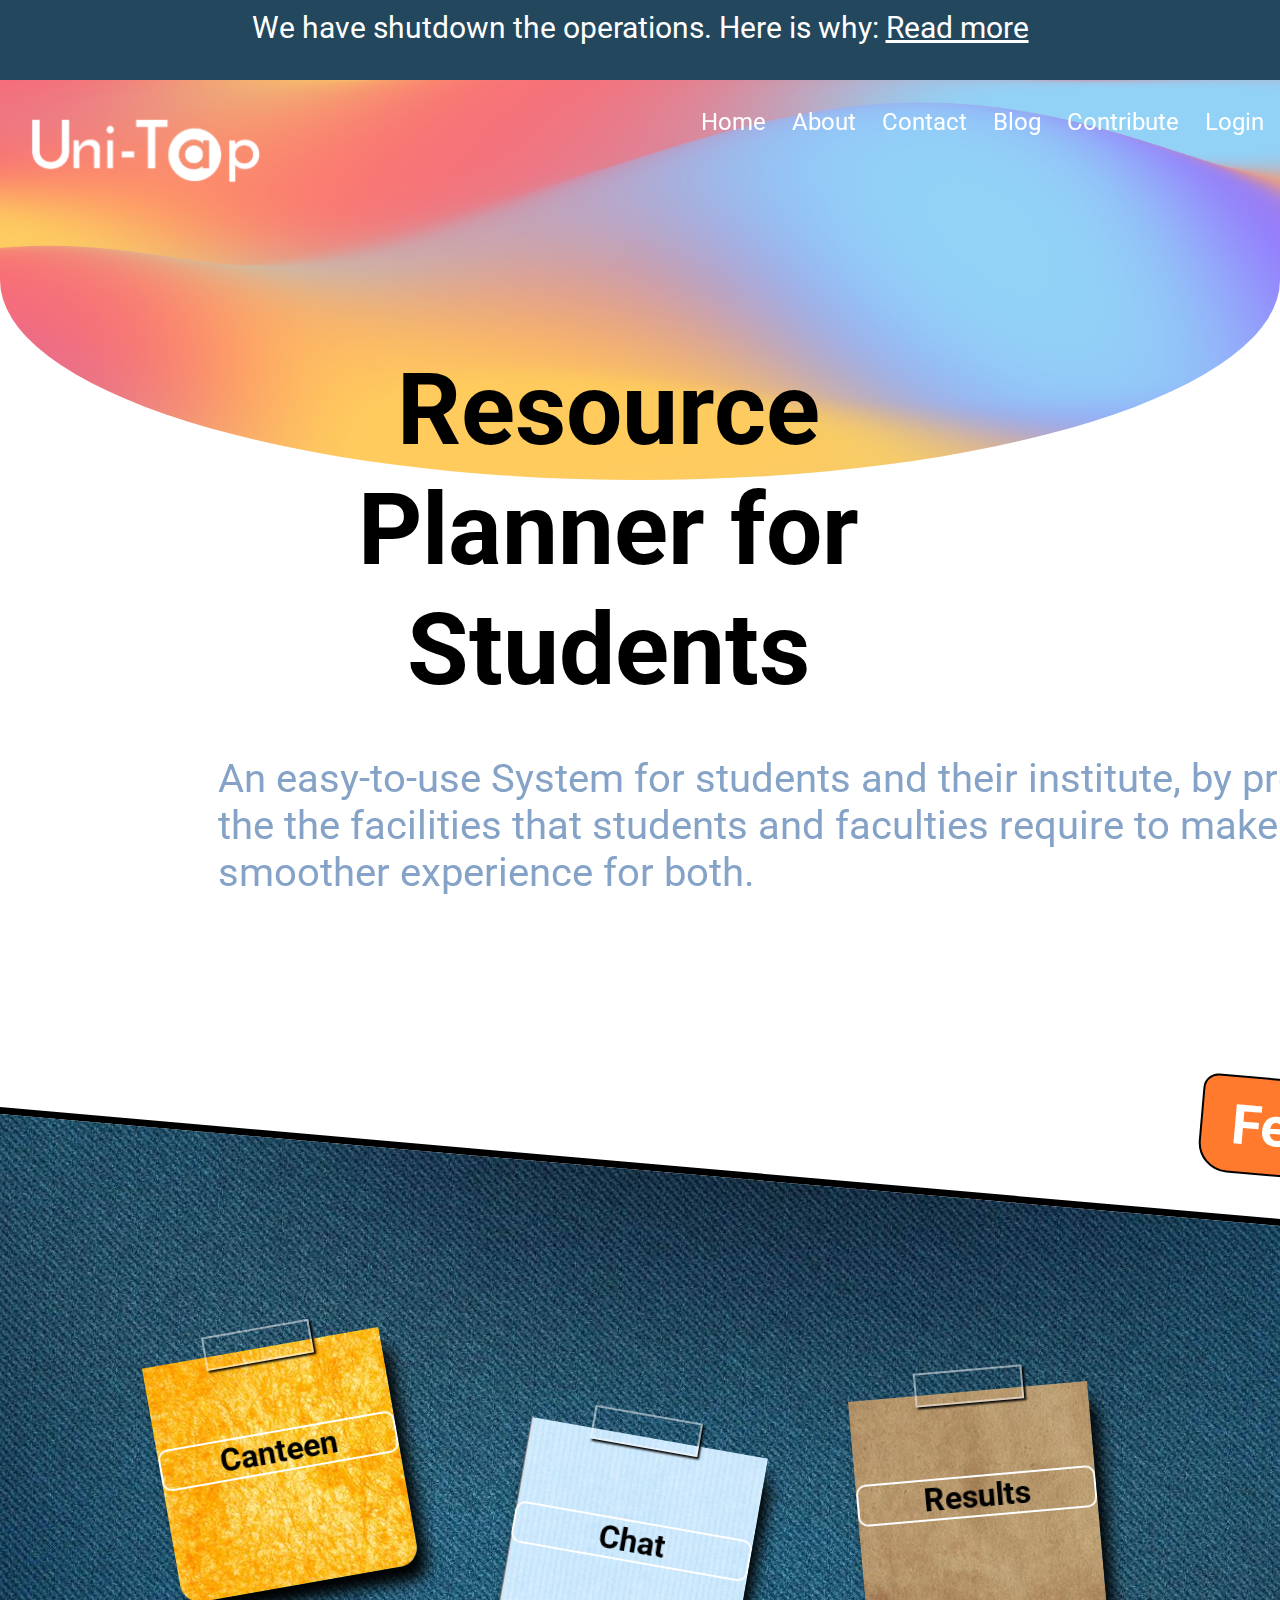
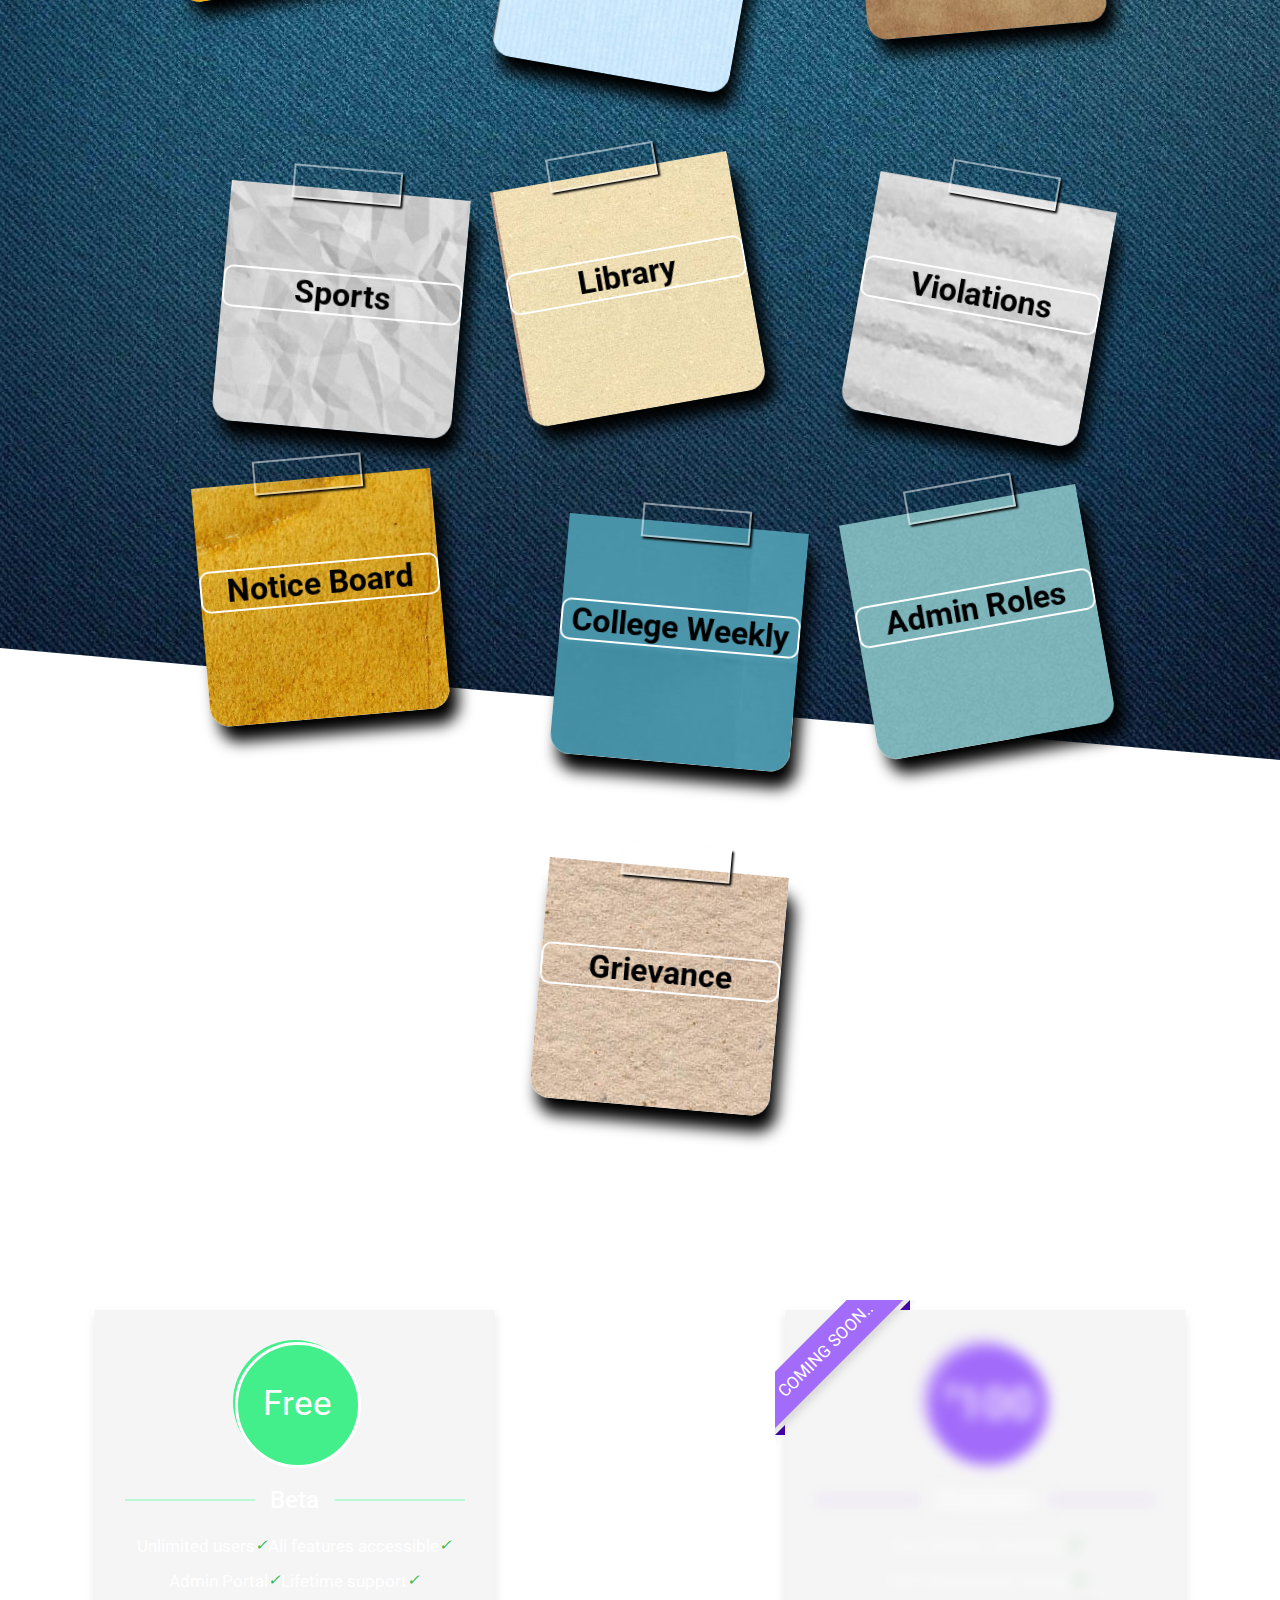
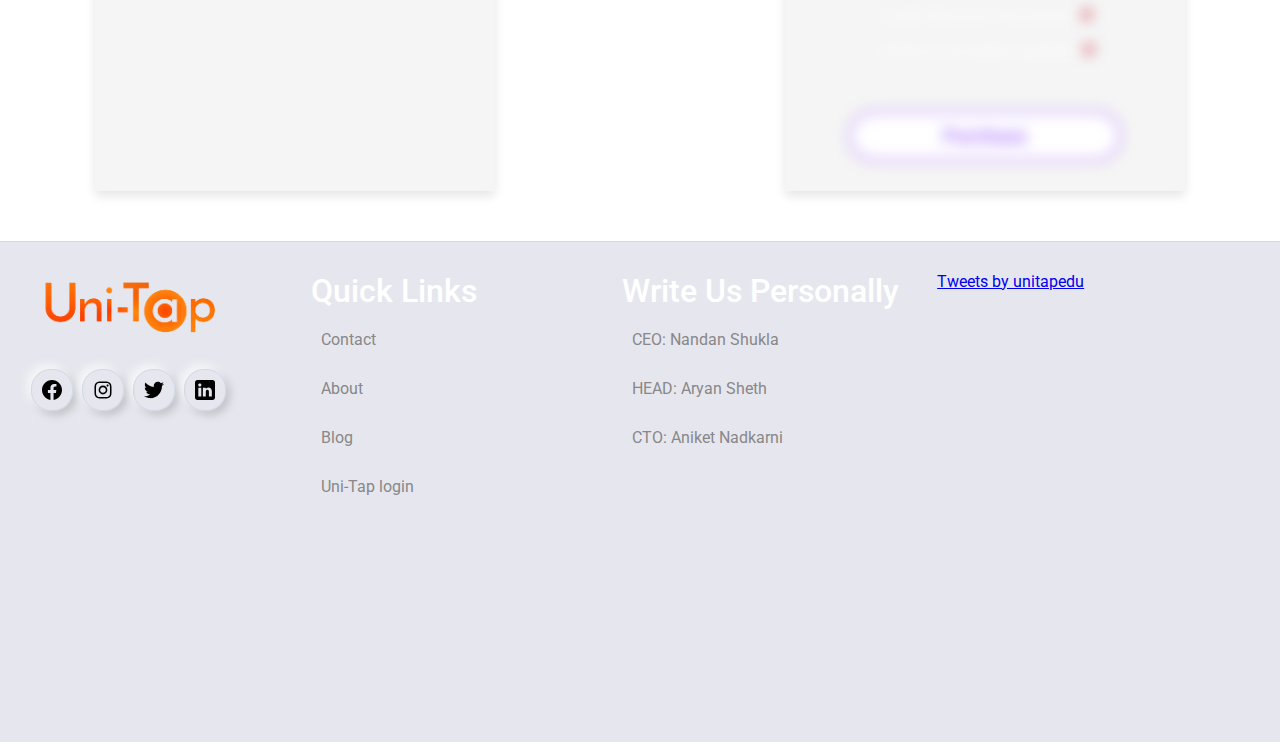
<file: index.html>
<!DOCTYPE html>
<html lang="en">

<head>
    <meta charset="UTF-8">
    <meta http-equiv="X-UA-Compatible" content="IE=edge">
    <meta name="viewport" content="width=device-width, initial-scale=1.0">
    <link rel="stylesheet" href="./stylesheet/home_page.css">
    <link rel="icon" type="image/png" href="./images/app.png"/>
    <title>Uni-Tap | Worlds only SRP</title>
    <link href="https://cdn.jsdelivr.net/npm/bootstrap@5.0.2/dist/css/bootstrap.min.css" rel="stylesheet" integrity="sha384-EVSTQN3/azprG1Anm3QDgpJLIm9Nao0Yz1ztcQTwFspd3yD65VohhpuuCOmLASjC" crossorigin="anonymous">
    <script src="https://cdn.jsdelivr.net/npm/bootstrap@5.0.2/dist/js/bootstrap.bundle.min.js" integrity="sha384-MrcW6ZMFYlzcLA8Nl+NtUVF0sA7MsXsP1UyJoMp4YLEuNSfAP+JcXn/tWtIaxVXM" crossorigin="anonymous"></script>
    <script src="https://cdn.jsdelivr.net/npm/@popperjs/core@2.9.2/dist/umd/popper.min.js" integrity="sha384-IQsoLXl5PILFhosVNubq5LC7Qb9DXgDA9i+tQ8Zj3iwWAwPtgFTxbJ8NT4GN1R8p" crossorigin="anonymous"></script>
    <script src="https://cdn.jsdelivr.net/npm/bootstrap@5.0.2/dist/js/bootstrap.min.js" integrity="sha384-cVKIPhGWiC2Al4u+LWgxfKTRIcfu0JTxR+EQDz/bgldoEyl4H0zUF0QKbrJ0EcQF" crossorigin="anonymous"></script>
    <script defer src="Js/home_page.js"></script>
    <script src="https://code.jquery.com/jquery-3.3.1.js"></script>
    <script defer src="Js/header.js"></script>
    <meta name="description" content="Resource Planner for Students | An easy-to-use System for students and their institute, by providing all the the facilities that students and faculties require to make it a smoother experience for both.">
    <meta property="og:title" content="Uni-Tap | First SRP">
    <meta property="og:description" content="An easy-to-use System for students and their institute, by providing all the the facilities that students and faculties require to make it a smoother experience for both.">
    <meta property="og:img" content="./Uni-Tap_light.svg">
    <meta name="keywords" content="SRP, Student Resource Planner, Uni-Tap, UniTap, Student Portal, College, School, Univarsity, management, institute, library, canteen, chat, sports, attendence, result, notice, help">
    <!-- Global site tag (gtag.js) - Google Analytics -->
    <script async src="https://www.googletagmanager.com/gtag/js?id=G-5CYES00K7D"></script>
    <script>
        window.dataLayer = window.dataLayer || [];

        function gtag() {
            dataLayer.push(arguments);
        }
        gtag('js', new Date());

        gtag('config', 'G-5CYES00K7D');
    </script>
</head>

<body>
    <div class="early">
        We have shutdown the operations. Here is why: <a href="https://blog.unitap.software/2021/12/ClosureNote.html">Read more</a>
    </div>
    <header>

        <div class="head">
            <div id="navlist">
                <img class="imgLogo" src="./images/Uni-Tap_light.svg" alt="Uni-Tap">
                <div class="navlist-right">
                    <a href="https://unitap.software">Home</a>
                    <a href="./aboutUs.html">About</a>
                    <a href="./contactUs.html">Contact</a>
                    <a href="https://blog.unitap.software/">Blog</a>
                    <a href="https://forms.gle/CdwhwPdT1jv4Enz28">Contribute</a>
                    <a href="https://portal.unitap.software">Login</a>
                    <div class="hamburger" id="bar-bg" onclick="menuo()"></div>
                    <div class="hamburger" id="top-bur">
                        <div class="ham-bar top-bar"></div>
                        <div class="ham-bar"></div>
                        <div class="ham-bar"></div>
                    </div>

                </div>
            </div>
            <canvas id="gradient-canvas"></canvas>
        </div>
        <div class="Desc">
            <div class="subt">Resource Planner for Students</div>
            <div class="sub-subt">An easy-to-use System for students and their institute, by providing all the the facilities that students and faculties require to make it a smoother experience for both.</div>
        </div><br><br><br>
        <div class="heading">
            <h1> &nbsp;Features</h1>
            <h3>● &nbsp; ●</h3>
        </div>
    </header>
    <div class="m-menu" id="resp-menu">
        <div class="menu-items"><a href="aboutUs.html">About</a></div>
        <div class="menu-items"><a href="contactUs.html">Contact</a></div>
        <div class="menu-items"><a href="https://blog.unitap.software/">Blog</a></div>
        <div class="menu-items"><a href="https://forms.gle/CdwhwPdT1jv4Enz28">Contribute</a></div>
        <div class="menu-items"><a href="https://portal.unitap.software">Login</a></div>
        <div class="menu-close" onclick="menuc()"></div>
    </div>
    <div class="center">
        <div class="idk">
            <img class="center_bg" src="./images/Center_BG.jpg">
            <div id="feature">
                <ul class="tags">
                    <li id="move-f">
                        <div class="flip-card">
                            <div class="flip-card-inner">
                                <div class="flip-card-front face1">
                                    <h2>Canteen</h2>

                                </div>
                                <div class="flip-card-back face1">
                                    <p>
                                        You can order food from the canteen directly from the website itself and collect it. This elminates the waiting for ordering, and can save a lot of time.
                                    </p>
                                </div>
                            </div>
                        </div>
                    </li>
                    <li>
                        <div class="flip-card">
                            <div class="flip-card-inner">
                                <div class="flip-card-front face2">
                                    <h2>Chat</h2>

                                </div>
                                <div class="flip-card-back face2">
                                    <p>
                                        You can chat directly with faculties and collegues without the hassle of storing their numbers.
                                    </p>
                                </div>
                            </div>
                        </div>
                    </li>
                    <li>
                        <div class="flip-card">
                            <div class="flip-card-inner">
                                <div class="flip-card-front face3">
                                    <h2>Results</h2>

                                </div>
                                <div class="flip-card-back face3">
                                    <p>
                                        You can find all the exam results and how you have performed with analysis within a tap!
                                    </p>
                                </div>
                            </div>
                        </div>
                    </li>
                    <li>
                        <div class="flip-card">
                            <div class="flip-card-inner">
                                <div class="flip-card-front face4">
                                    <h2>Sports</h2>

                                </div>
                                <div class="flip-card-back face4">
                                    <p>
                                        Who doesn't love sports?! Now you can keep track of all the college equipments you have issued!
                                    </p>
                                </div>
                            </div>
                        </div>
                    </li>
                    <li>
                        <div class="flip-card">
                            <div class="flip-card-inner">
                                <div class="flip-card-front face5">
                                    <h2>Library</h2>

                                </div>
                                <div class="flip-card-back face5">
                                    <p>
                                        We all forget the return dates of library books, and now you can keep a track of issued books, all with a single touch!
                                    </p>
                                </div>
                            </div>
                        </div>
                    </li>
                    <li>
                        <div class="flip-card">
                            <div class="flip-card-inner">
                                <div class="flip-card-front face6">
                                    <h2>Violations</h2>
                                </div>
                                <div class="flip-card-back face6">
                                    <p>
                                        Now, you can read code of conduct and see all the times when you went the wrong way.
                                    </p>
                                </div>
                            </div>
                        </div>
                    </li>
                    <li>
                        <div class="flip-card">
                            <div class="flip-card-inner">
                                <div class="flip-card-front face7">
                                    <h2>Notice Board</h2>

                                </div>
                                <div class="flip-card-back face7">
                                    <p>
                                        A place where you can get all the important notices and get notified once a notice is uploaded so that you don't miss any.
                                    </p>
                                </div>
                            </div>
                        </div>
                    </li>
                    <li>
                        <div class="flip-card">
                            <div class="flip-card-inner">
                                <div class="flip-card-front face8">
                                    <h2>College Weekly</h2>
                                </div>
                                <div class="flip-card-back face8">
                                    <p>
                                        Uni-Tap keeps you updated on the fests and happening in the colege directly from your dashboard!
                                    </p>
                                </div>
                            </div>
                        </div>
                    </li>
                    <li>
                        <div class="flip-card">
                            <div class="flip-card-inner">
                                <div class="flip-card-front face9">
                                    <h2>Admin Roles</h2>

                                </div>
                                <div class="flip-card-back face9">
                                    <p>
                                        Faculty and staff can directly manage and carry out the tasks they have been assigend through our admin portal.
                                    </p>
                                </div>
                            </div>
                        </div>
                    </li>
                    <li>
                        <div class="flip-card">
                            <div class="flip-card-inner">
                                <div class="flip-card-front face10">
                                    <h2>Grievance</h2>

                                </div>
                                <div class="flip-card-back face10">
                                    <p>
                                        Facing any issues? Directly contact the institute admins for any problems that you are facing.
                                    </p>
                                </div>
                            </div>
                        </div>
                    </li>

                </ul>
            </div>
        </div>
    </div>
    <div class="wrapper">

        <div class="table ultimate">
            <div class="price-section">
                <div class="price-area">
                    <div class="inner-area">
                        Free
                    </div>
                </div>
            </div>
            <div class="package-name"></div>
            <ul class="features">
                <li>
                    <span class="list-name">Unlimited users</span>
                    <span class="icon check"><i class="fas fa-check">✓</i></span>
                </li>
                <li>
                    <span class="list-name">All features accessible</span>
                    <span class="icon check"><i class="fas fa-check">✓</i></span>
                </li>
                <li>
                    <span class="list-name">Admin Portal</span>
                    <span class="icon check"><i class="fas fa-check">✓</i></span>
                </li>
                <li>
                    <span class="list-name">Lifetime support</span>
                    <span class="icon check"><i class="fas fa-check">✓</i></span>
                </li>
            </ul>
        </div>
        <div class="table premium">
            <div class="ribbon"><span>Coming soon..</span></div>
            <div class="hidden-price">
                <div class="price-section">
                    <div class="price-area">
                        <div class="inner-area">
                            <span class="text">₹</span>
                            <span class="price">100</span>
                        </div>
                    </div>
                </div>
                <div class="package-name"></div>
                <ul class="features">
                    <li>
                        <span class="list-name">Five Existing Templates</span>
                        <span class="icon check"><i class="fas fa-check">✓</i></span>
                    </li>
                    <li>
                        <span class="list-name">100% Responsive Design</span>
                        <span class="icon check"><i class="fas fa-check">✓</i></span>
                    </li>
                    <li>
                        <span class="list-name">Credit Remove Permission</span>
                        <span class="icon cross"><i class="fas fa-check">✖</i></span>
                    </li>
                    <li>
                        <span class="list-name">Lifetime Template Updates</span>
                        <span class="icon cross"><i class="fas fa-times">✖</i></span>
                    </li>
                </ul>
                <div class="btn"><button>Purchase</button></div>
            </div>
        </div>
    </div>
    <div class="cookie-banner">
        <p>
            By using our website, you agree to our
            <a href="insert-link">cookie policy</a>
        </p>
        <button class="close" id="close-btn">Got it</button>
    </div>
    <footer>
        <div class="foo left">
            <div class="foo-logo-container">
                <img class="footer-logo" src="./images/logo_wobg.svg" alt="Uni-Tap">
            </div>
            <div class="social">
                <div class="facebook">
                    <a href="https://www.facebook.com/UniTapEdu/" target="_blank"><img src="./images/Social/facebook_icon.svg" alt=""></a>
                </div>
                <div class="instagram">
                    <a href="https://www.instagram.com/unitapedu/" target="_blank"><img src="./images/Social/instagram_icon_2.svg" alt=""></a>
                </div>
                <div class="twitter">
                    <a href="https://twitter.com/unitapedu" target="_blank"><img src="./images/Social/twitter_icon.svg" alt=""></a>
                </div>
                <div class="linkedin">
                    <a href="https://www.linkedin.com/company/unitapedu" target="_blank"><img src="./images/Social/linkedin_icon.svg" alt=""></a>
                </div>
            </div>
        </div>
        <div class="foo footer-center">
            <div class="qlinks-header">
                Quick Links
            </div>
            <div class="qlinks">
                <ol class="link-list">
                    <li><a href="./contactUs.html">Contact</a></li>
                    <li><a href="./aboutUs.html">About</a></li>
                    <li><a href="https://blog.unitap.software/">Blog</a></li>
                    <li><a href="#">Uni-Tap login</a></li>
                </ol>
            </div>
        </div>
        <div class="foo footer-center">
            <div class="qlinks-header">
                Write Us Personally
                
            </div>
            <div class="qlinks">
                <ol class="link-list">                   
                    <li><a href="mailto:nandan@unitap.software">CEO: Nandan Shukla</a></li>
                    <li><a href="mailto:aryan@unitap.software">HEAD: Aryan Sheth</a></li>
                    <li><a href="mailto:aniket@unitap.software">CTO: Aniket Nadkarni</a></li>
                </ol>
            </div>
        </div>
        <div class="foo right">
            <div class="twitter-container">
                <a class="twitter-timeline" data-width="300" data-height="400" href="https://twitter.com/unitapedu?ref_src=twsrc%5Etfw">Tweets by unitapedu</a>
                <script async src="https://platform.twitter.com/widgets.js" charset="utf-8"></script>
            </div>
        </div>
    </footer>
</body>

</html>
</file>
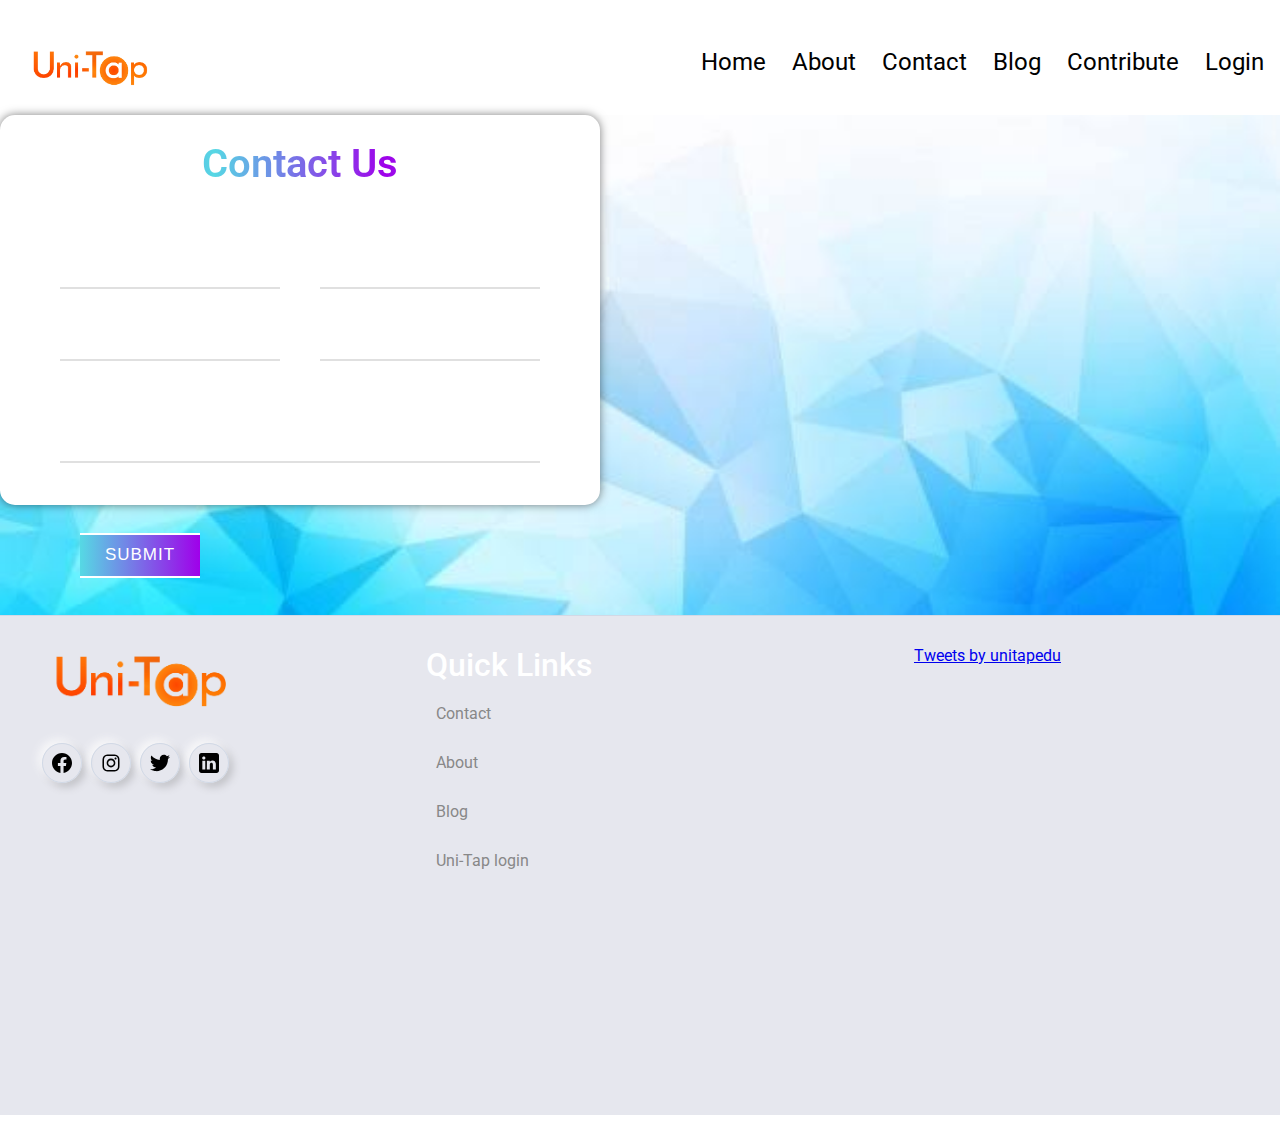
<file: contactUs.html>
<!DOCTYPE html>
<html lang="en">

<head>
    <meta charset="UTF-8" />
    <meta http-equiv="X-UA-Compatible" content="IE=edge" />
    <meta name="viewport" content="width=device-width, initial-scale=1.0" />
    <link rel="stylesheet" href="./stylesheet/contactus.css" />
    <link rel="icon" type="image/png" href="./images/app.png"/>
    <title>Contact Us</title>
    <link href="https://cdn.jsdelivr.net/npm/bootstrap@5.0.2/dist/css/bootstrap.min.css" rel="stylesheet" integrity="sha384-EVSTQN3/azprG1Anm3QDgpJLIm9Nao0Yz1ztcQTwFspd3yD65VohhpuuCOmLASjC" crossorigin="anonymous" />
    <script src="https://cdn.jsdelivr.net/npm/bootstrap@5.0.2/dist/js/bootstrap.bundle.min.js" integrity="sha384-MrcW6ZMFYlzcLA8Nl+NtUVF0sA7MsXsP1UyJoMp4YLEuNSfAP+JcXn/tWtIaxVXM" crossorigin="anonymous"></script>
    <script src="https://cdn.jsdelivr.net/npm/@popperjs/core@2.9.2/dist/umd/popper.min.js" integrity="sha384-IQsoLXl5PILFhosVNubq5LC7Qb9DXgDA9i+tQ8Zj3iwWAwPtgFTxbJ8NT4GN1R8p" crossorigin="anonymous"></script>
    <script src="https://cdn.jsdelivr.net/npm/bootstrap@5.0.2/dist/js/bootstrap.min.js" integrity="sha384-cVKIPhGWiC2Al4u+LWgxfKTRIcfu0JTxR+EQDz/bgldoEyl4H0zUF0QKbrJ0EcQF" crossorigin="anonymous"></script>
    <meta name="description" content="Resource Planner for Students | An easy-to-use System for students and their institute, by providing all the the facilities that students and faculties require to make it a smoother experience for both." />
    <meta name="keywords" content="SRP, Student Resource Planner, Uni-Tap, UniTap, Student Portal, College, School, Univarsity, management, institute, library, canteen, chat, sports, attendence, result, notice, help" />
    <!-- Global site tag (gtag.js) - Google Analytics -->
    <script async src="https://www.googletagmanager.com/gtag/js?id=G-5CYES00K7D"></script>
    <script>
        window.dataLayer = window.dataLayer || [];

        function gtag() {
            dataLayer.push(arguments);
        }
        gtag("js", new Date());

        gtag("config", "G-5CYES00K7D");
    </script>
</head>

<body>
    <header>
        <div id="navlist">
            <img class="imgLogo" src="./images/logo_wobg.svg" alt="Uni-Top" />
            <div class="navlist-right">
                <a href="https://unitap.software">Home</a>
                <a href="./aboutUs.html">About</a>
                <a href="./contactUs.html">Contact</a>
                <a href="https://blog.unitap.software/">Blog</a>
                <a href="https://forms.gle/CdwhwPdT1jv4Enz28">Contribute</a>
                <a href="https://portal.unitap.software">Login</a>
            </div>
        </div>
    </header>
    <!-- <section> -->
    <div class="contact-form-whole">
        <div class="container">
            <div class="text">Contact Us</div>
            <form name="contact" method="POST" data-netlify="true">
                <div class="form-row">
                    <div class="input-data">
                        <input type="text" name="first-name" required />
                        <div class="underline"></div>
                        <label for="">First Name</label>
                    </div>
                    <div class="input-data">
                        <input type="text" name="last-name" required />
                        <div class="underline"></div>
                        <label for="">Last Name</label>
                    </div>
                </div>
                <div class="form-row">
                    <div class="input-data">
                        <input type="text" name="email" required />
                        <div class="underline"></div>
                        <label for="">Email Address</label>
                    </div>
                    <div class="input-data">
                        <input type="number" name="number" required />
                        <div class="underline"></div>
                        <label for="">Phone no.</label>
                    </div>
                </div>
                <div class="form-row">
                    <div class="input-data textarea">
                        <textarea name="message" rows="8" cols="80" required></textarea>
                        <br />
                        <div class="underline"></div>
                        <label for="">Write your message</label>
                        <br />
                        <div class="form-row submit-btn">
                            <div class="input-data">
                                <div class="inner"></div>
                                <input type="submit" value="submit" />
                            </div>
                        </div>
                    </div>
                </div>
            </form>
        </div>
    </div>
    <!-- </section> -->
    <footer>
        <div class="foo left">
            <div class="foo-logo-container">
                <img class="footer-logo" src="./images/logo_wobg.svg" alt="Uni-Tap" />
            </div>
            <div class="social">
                <div class="facebook">
                    <a href="https://www.facebook.com/UniTapEdu/" target="_blank"><img src="./images/Social/facebook_icon.svg" alt="" /></a>
                </div>
                <div class="instagram">
                    <a href="https://www.instagram.com/unitapedu/" target="_blank"><img src="./images/Social/instagram_icon_2.svg" alt="" /></a>
                </div>
                <div class="twitter">
                    <a href="https://twitter.com/unitapedu" target="_blank"><img src="./images/Social/twitter_icon.svg" alt="" /></a>
                </div>
                <div class="linkedin">
                    <a href="https://www.linkedin.com/company/unitapedu" target="_blank"><img src="./images/Social/linkedin_icon.svg" alt="" /></a>
                </div>
            </div>
        </div>
        <div class="foo center">
            <div class="qlinks-header">Quick Links</div>
            <div class="qlinks">
                <ul class="link-list">
                    <li><a href="./contactUs.html">Contact</a></li>
                    <li><a href="./aboutUs.html">About</a></li>
                    <li><a href="https://blog.unitap.software/">Blog</a></li>
                    <li><a href="#">Uni-Tap login</a></li>
                </ul>
            </div>
        </div>
        <div class="foo right">
            <div class="twitter-container">
                <a class="twitter-timeline" data-width="300" data-height="400" href="https://twitter.com/unitapedu?ref_src=twsrc%5Etfw">Tweets by unitapedu</a>
                <script async src="https://platform.twitter.com/widgets.js" charset="utf-8"></script>
            </div>
        </div>
    </footer>
</body>

</html>
</file>
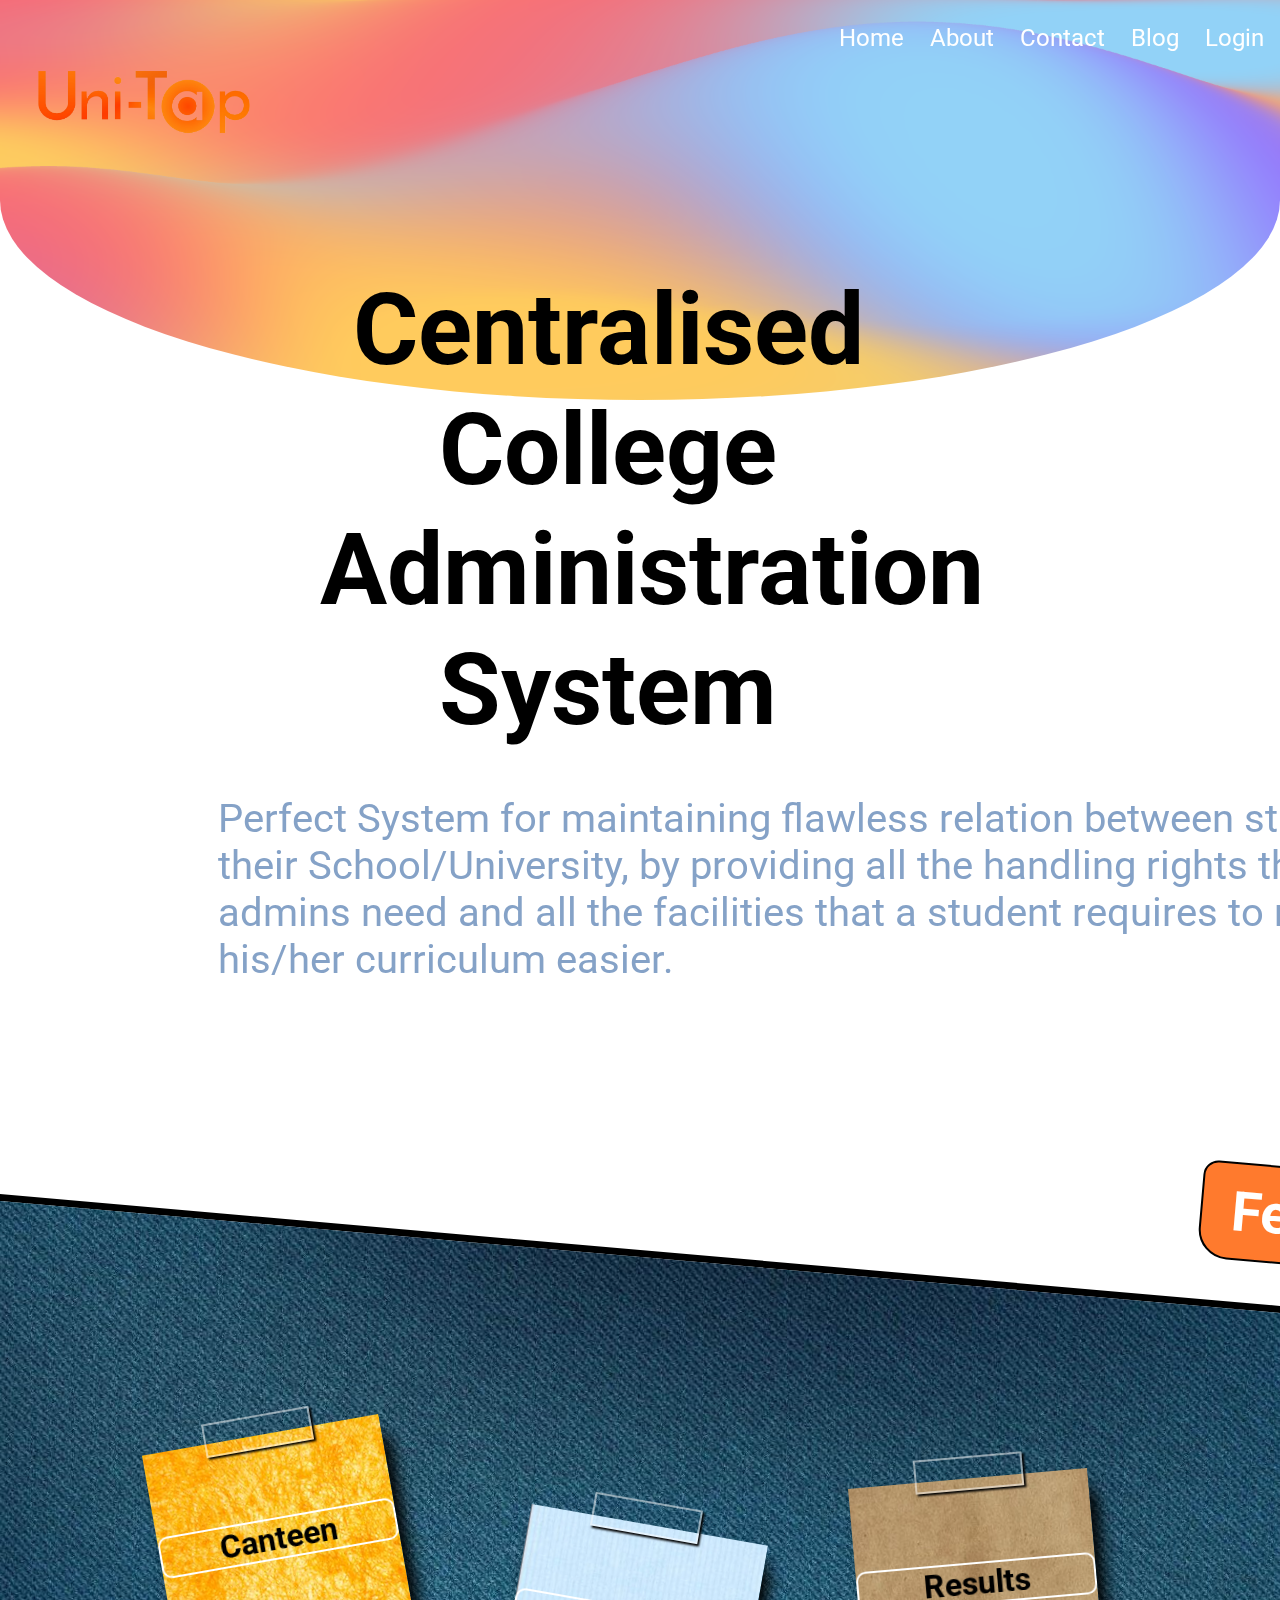
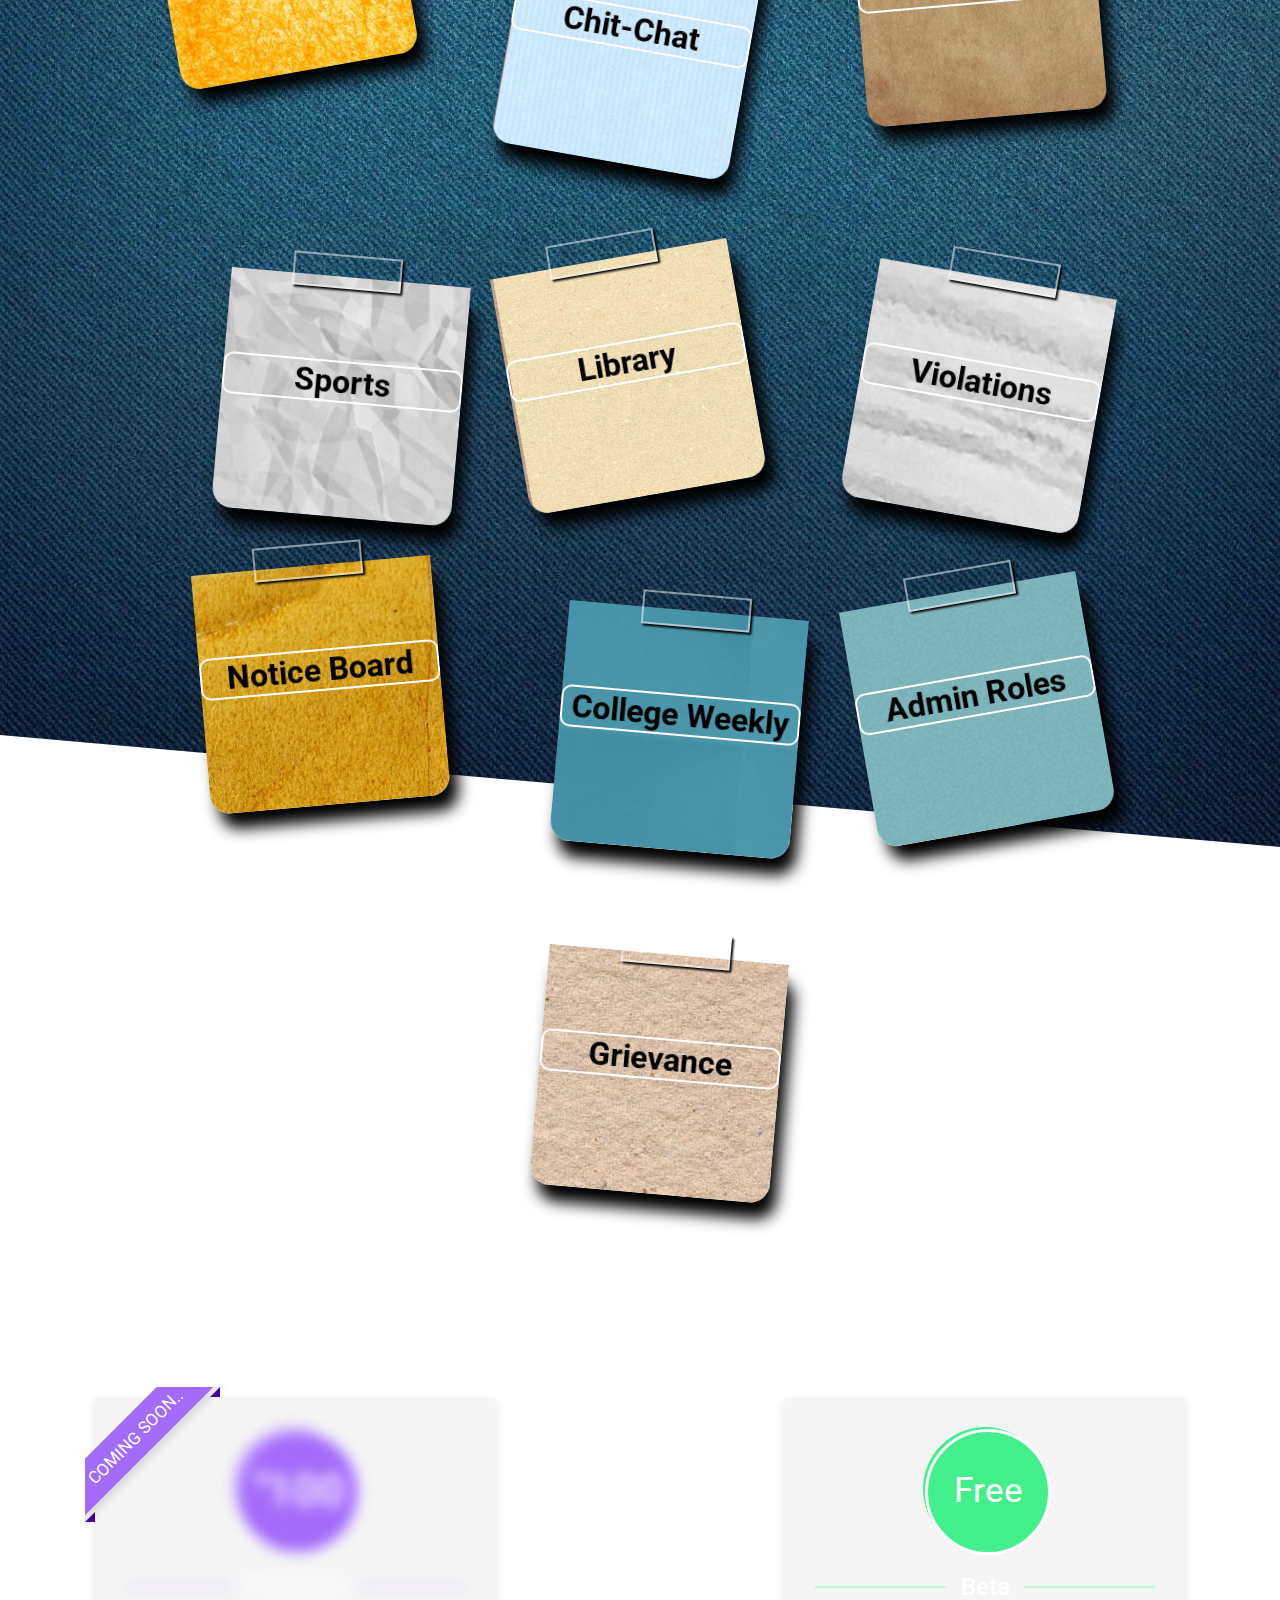
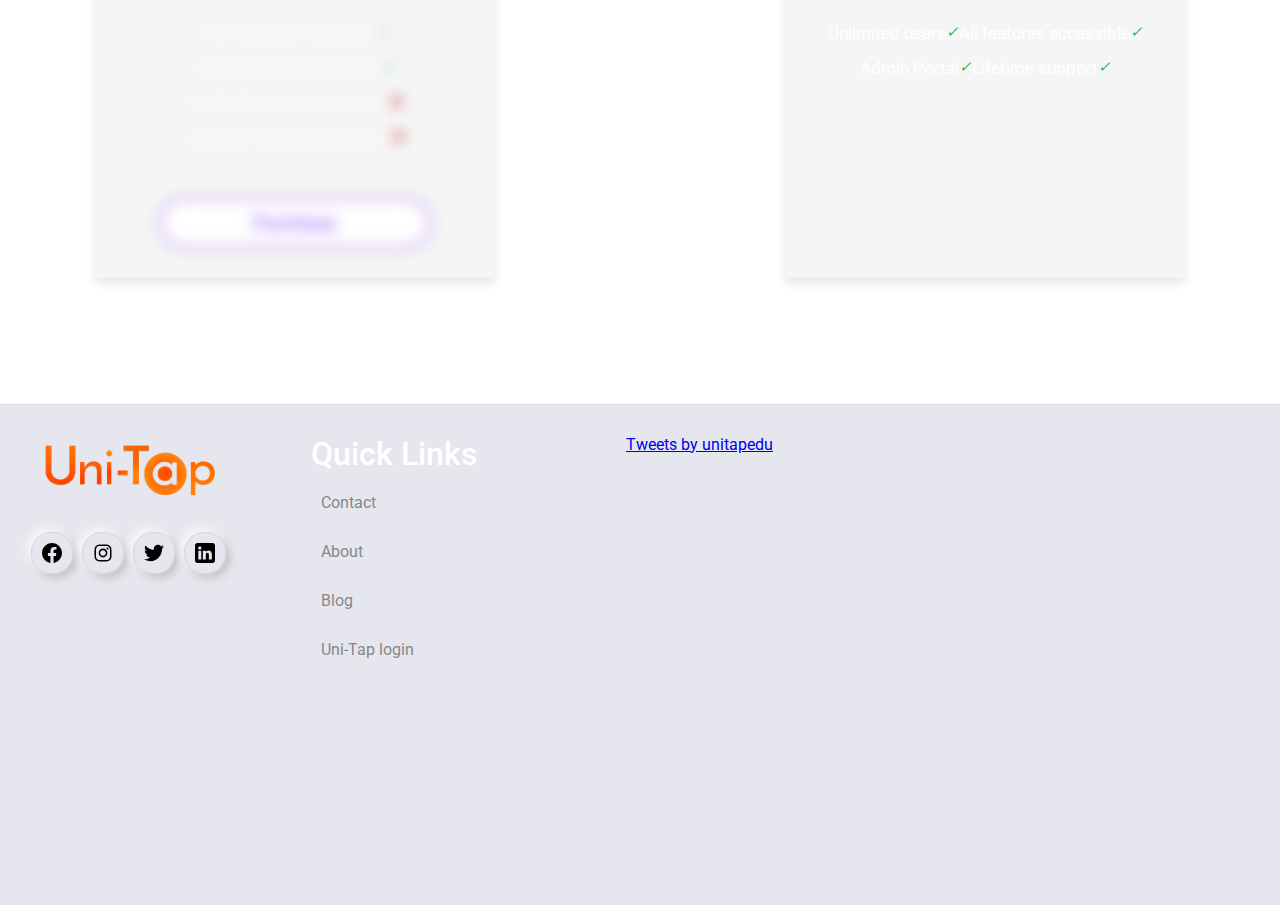
<file: home_page.html>
<!DOCTYPE html>
<html lang="en">

<head>
    <meta charset="UTF-8">
    <meta http-equiv="X-UA-Compatible" content="IE=edge">
    <meta name="viewport" content="width=device-width, initial-scale=1.0">
    <link rel="stylesheet" href="./stylesheet/home_page.css">
    <title>Uni-Tap | Worlds only SRP</title>
    <link href="https://cdn.jsdelivr.net/npm/bootstrap@5.0.2/dist/css/bootstrap.min.css" rel="stylesheet" integrity="sha384-EVSTQN3/azprG1Anm3QDgpJLIm9Nao0Yz1ztcQTwFspd3yD65VohhpuuCOmLASjC" crossorigin="anonymous">
    <script src="https://cdn.jsdelivr.net/npm/bootstrap@5.0.2/dist/js/bootstrap.bundle.min.js" integrity="sha384-MrcW6ZMFYlzcLA8Nl+NtUVF0sA7MsXsP1UyJoMp4YLEuNSfAP+JcXn/tWtIaxVXM" crossorigin="anonymous"></script>
    <script src="https://cdn.jsdelivr.net/npm/@popperjs/core@2.9.2/dist/umd/popper.min.js" integrity="sha384-IQsoLXl5PILFhosVNubq5LC7Qb9DXgDA9i+tQ8Zj3iwWAwPtgFTxbJ8NT4GN1R8p" crossorigin="anonymous"></script>
    <script src="https://cdn.jsdelivr.net/npm/bootstrap@5.0.2/dist/js/bootstrap.min.js" integrity="sha384-cVKIPhGWiC2Al4u+LWgxfKTRIcfu0JTxR+EQDz/bgldoEyl4H0zUF0QKbrJ0EcQF" crossorigin="anonymous"></script>
    <script defer src="Js/home_page.js"></script>
    <script src="https://code.jquery.com/jquery-3.3.1.js"></script>
    <script defer src="Js/header.js"></script>

</head>

<body>
    <header>
        <div class="head">
            <div id="navlist">
                <img class="imgLogo" src="./images/logo_wobg.svg" alt="Uni-Tap">
                <div class="navlist-right">
                    <a href="./home_page.html">Home</a>
                    <a href="./aboutUs.html">About</a>
                    <a href="./contactUs.html">Contact</a>
                    <a href="#">Blog</a>
                    <a href="#">Login</a>
                </div>
            </div>
            <canvas id="gradient-canvas"></canvas>
        </div>
        <div class="Desc">
            <div class="subt">Centralised College Administration System</div>
            <div class="sub-subt">Perfect System for maintaining flawless relation between students and their School/University, by providing all the handling rights that the admins need and all the facilities that a student requires to make his/her curriculum easier.</div>
        </div><br><br><br>
        <div class="heading">
            <h1> &nbsp;Features</h1>
            <h3>● &nbsp; ●</h3>
        </div>
    </header>

    <div class="center">
        <div class="idk">
            <img class="center_bg" src="./images/Center_BG.jpg">
            <div id="feature">
                <ul class="tags">
                    <li id="move-f">
                        <div class="flip-card">
                            <div class="flip-card-inner">
                                <div class="flip-card-front face1">
                                    <h2>Canteen</h2>
                                  
                                </div>
                                <div class="flip-card-back face1">
                                    <p>
                                      User can order anything available in the
                                      canteen menu from the website itself, and 
                                      pick it whenever favourable. This is very useful
                                      as one doesn't have to wait in the line for ordering.
                                      Can be very helpful in hectic back to back lecture schedules.
                                    </p>
                                </div>
                            </div>
                        </div>
                    </li>
                    <li>
                        <div class="flip-card">
                            <div class="flip-card-inner">
                                <div class="flip-card-front face2">
                                    <h2>Chit-Chat</h2>
                                    
                                </div>
                                <div class="flip-card-back face2">
                                    <p>
                                      Chat option is also available in our website where-in
                                      the users can chat with faculties or supervisors or their
                                      respective mentors in case of any doubt,query or problem.
                                      The chat is end to end encrypted so as to ensure privacy
                                      and security of the fellow users.
                                    </p>
                                </div>
                            </div>
                        </div>
                    </li>
                    <li>
                        <div class="flip-card">
                            <div class="flip-card-inner">
                                <div class="flip-card-front face3">
                                    <h2>Results</h2>
                                   
                                </div>
                                <div class="flip-card-back face3">
                                    <p>
                                      Students don't have to maintain different platforms for 
                                      checking the results. In-fact all the results of the exams 
                                      taken by the institute or the university in past or present 
                                      can be displayed here. Also Stats of the results are provided
                                      for the user to analyse his/her strength or weakness.
                                    </p>
                                </div>
                            </div>
                        </div>
                    </li>
                    <li>
                        <div class="flip-card">
                            <div class="flip-card-inner">
                                <div class="flip-card-front face4">
                                    <h2>Sports</h2>
                                   
                                </div>
                                <div class="flip-card-back face4">
                                    <p>
                                      The issued equipments from the sports section are shown in the particular 
                                      student's profile. Also all available sports equipment in real time 
                                      are shown so that student goes for issuing only if available. The 
                                      student will also be reminded about the return date and time so 
                                      he/she can avoid fines.

                                    </p>
                                </div>
                            </div>
                        </div>
                    </li>
                    <li>
                      <div class="flip-card">
                          <div class="flip-card-inner">
                              <div class="flip-card-front face5">
                                  <h2>Library</h2>
                                  
                              </div> 
                              <div class="flip-card-back face5">
                                  <p> 
                                    The books issued from the library are shown in the particular 
                                    student's profile. Also all available books in real time 
                                    are shown so that student goes for issuing only if available. The 
                                    student will also be reminded about the return date and time so 
                                    he/she can avoid fines.
                                  </p>
                              </div>
                          </div>
                      </div>
                  </li>
                    <li>
                        <div class="flip-card">
                            <div class="flip-card-inner">
                                <div class="flip-card-front face6">
                                    <h2>Violations</h2>
                                    
                                </div>
                                <div class="flip-card-back face6">
                                    <p>
                                      Violation of rules and regulatons set by the 
                                      institute;sports and library violation and all other violations
                                      by the student while be shown in their respective profile's violation 
                                      section and necessary actions will be taken or right will be revoked.
                                    </p>
                                </div>
                            </div>
                        </div>
                    </li>
                    <li>
                        <div class="flip-card">
                            <div class="flip-card-inner">
                                <div class="flip-card-front face7">
                                    <h2>Notice Board</h2>
                                    
                                </div>
                                <div class="flip-card-back face7">
                                    <p>
                                      Virtual Notice Board where-in all the notices relatable
                                      to the particular student will be reflected in real time 
                                      so that he/she does not have to physically go to the notice 
                                      to stay updated.
                                    </p>
                                </div>
                            </div>
                        </div>
                    </li>
                    <li>
                        <div class="flip-card">
                            <div class="flip-card-inner">
                                <div class="flip-card-front face8">
                                    <h2>College Weekly</h2>
                                   
                                </div>
                                <div class="flip-card-back face8">
                                    <p>
                                      On-going events in university, upcoming competitions
                                      fests, notices applicable to all, notifications, celebrations,
                                      holidays, and many more things occuring in the college will be 
                                      reflected in this section and will be updated every week as the name suggests.
                                    </p>
                                </div>
                            </div>
                        </div>
                    </li>
                    <li>
                        <div class="flip-card">
                            <div class="flip-card-inner">
                                <div class="flip-card-front face9">
                                    <h2>Admin Roles</h2>
                                   
                                </div>
                                <div class="flip-card-back face9">
                                    <p>
                                      Different admin rights are available for different Roles
                                      of faculty and staff so that misuse can be prevented for 
                                      security purposes and work flow can be efficiently concentrated.  
                                    </p>
                                </div>
                            </div>
                        </div>
                    </li>
                    <li>
                        <div class="flip-card">
                            <div class="flip-card-inner">
                                <div class="flip-card-front face10">
                                    <h2>Grievance</h2>
                                   
                                </div>
                                <div class="flip-card-back face10">
                                    <p>
                                      Any kind of problem or issue faced by the student can directly be
                                      send to the respective person through the grievance feature. Mishaps,
                                      biased behaviour, intolerable activities, ragging, molestation or any 
                                      kind of unhealthy activity can be reported directly to the admins. 
                                    </p>
                                </div>
                            </div>
                        </div>
                    </li>
                    
                </ul>
            </div>
        </div>
    </div>
    <div class="wrapper">
        <div class="table premium">
            <div class="ribbon"><span>Coming soon..</span></div>
            <div class="hidden-price">
                <div class="price-section">
                    <div class="price-area">
                        <div class="inner-area">
                            <span class="text">₹</span>
                            <span class="price">100</span>
                        </div>
                    </div>
                </div>
                <div class="package-name"></div>
                <ul class="features">
                    <li>
                        <span class="list-name">Five Existing Templates</span>
                        <span class="icon check"><i class="fas fa-check">✓</i></span>
                    </li>
                    <li>
                        <span class="list-name">100% Responsive Design</span>
                        <span class="icon check"><i class="fas fa-check">✓</i></span>
                    </li>
                    <li>
                        <span class="list-name">Credit Remove Permission</span>
                        <span class="icon cross"><i class="fas fa-check">✖</i></span>
                    </li>
                    <li>
                        <span class="list-name">Lifetime Template Updates</span>
                        <span class="icon cross"><i class="fas fa-times">✖</i></span>
                    </li>
                </ul>
                <div class="btn"><button>Purchase</button></div>
            </div>
        </div>
        <div class="table ultimate">
            <div class="price-section">
                <div class="price-area">
                    <div class="inner-area">
                        Free
                    </div>
                </div>
            </div>
            <div class="package-name"></div>
            <ul class="features">
                <li>
                    <span class="list-name">Unlimited users</span>
                    <span class="icon check"><i class="fas fa-check">✓</i></span>
                </li>
                <li>
                    <span class="list-name">All features accessible</span>
                    <span class="icon check"><i class="fas fa-check">✓</i></span>
                </li>
                <li>
                    <span class="list-name">Admin Portal</span>
                    <span class="icon check"><i class="fas fa-check">✓</i></span>
                </li>
                <li>
                    <span class="list-name">Lifetime support</span>
                    <span class="icon check"><i class="fas fa-check">✓</i></span>
                </li>
            </ul>
        </div>
    </div> <br> <br> <br> <br>
    <div class="cookie-banner">
        <p>
            By using our website, you agree to our
            <a href="insert-link">cookie policy</a>
        </p>
        <button class="close" id="close-btn">Got it</button>
    </div>
    <footer>
        <div class="foo left">
            <div class="foo-logo-container">
                <img class="footer-logo" src="./images/logo_wobg.svg" alt="Uni-Tap">
            </div>
            <div class="social">
                <div class="facebook">
                    <a href="https://www.facebook.com/UniTapEdu/" target="_blank"><img src="./images/Social/facebook_icon.svg" alt=""></a>
                </div>
                <div class="instagram">
                    <a href="https://www.instagram.com/unitapedu/" target="_blank"><img src="./images/Social/instagram_icon_2.svg" alt=""></a>
                </div>
                <div class="twitter">
                    <a href="https://twitter.com/unitapedu" target="_blank"><img src="./images/Social/twitter_icon.svg" alt=""></a>
                </div>
                <div class="linkedin">
                    <a href="https://www.linkedin.com/company/unitapedu" target="_blank"><img src="./images/Social/linkedin_icon.svg" alt=""></a>
                </div>
            </div>
        </div>
        <div class="foo center">
            <div class="qlinks-header">
                Quick Links
            </div>
            <div class="qlinks">
                <ol class="link-list">
                    <li><a href="#">Contact</a></li>
                    <li><a href="#">About</a></li>
                    <li><a href="#">Blog</a></li>
                    <li><a href="#">Uni-Tap login</a></li>
                </ol>
            </div>
        </div>
        <div class="foo right">
            <div class="twitter-container">
                <a class="twitter-timeline" data-width="300" data-height="400" href="https://twitter.com/unitapedu?ref_src=twsrc%5Etfw">Tweets by unitapedu</a>
                <script async src="https://platform.twitter.com/widgets.js" charset="utf-8"></script>
            </div>
        </div>
    </footer>
</body>

</html>
</file>
<file: stylesheet/home_page.css>
@import url('https://fonts.googleapis.com/css2?family=Libre+Baskerville&display=swap');
@import url('https://fonts.googleapis.com/css2?family=Roboto&display=swap');
@import url('https://fonts.googleapis.com/css?family=Roboto:700');
body {
    font-family: 'Roboto';
    background: white;
    color: #fff;
    box-sizing: border-box;
    overflow-y: none;
}

* {
    margin: 0;
    padding: 0;
    font-family: 'Roboto';
}

#gradient-canvas {
    display: block;
    border-radius: 0 0 80% 80%;
    width: 100%;
    height: 400px;
    opacity: 0.75;
    --gradient-color-1: #ff333d;
    --gradient-color-2: #7038ff;
    --gradient-color-3: #ffba27;
    --gradient-color-4: #6ec3f4;
}

header {
    position: relative;
}

.early {
    height: 70px;
    background-color: #23475d;
    width: 100%;
    color: #FFFFFF;
    text-align: center;
    font-size: 30px;
    padding-top: 10px;
}

.early a {
    color: #FFFFFF;
}

.early a:hover {
    color: #ff7812;
}

#navlist {
    width: 100%;
    height: 50%;
    top: 0px;
    position: absolute;
    z-index: 100;
}

.hamburger {
    width: 50px;
    height: 40px;
    border-radius: 20px;
    cursor: pointer;
    margin: 30px 30px 0 0;
    display: none;
}

#bar-bg {
    background-color: #fff;
    opacity: 0.3;
}

#top-bur {
    margin-top: -30px;
}

.ham-bar {
    width: 20px;
    height: 3px;
    border-radius: 2px;
    margin-bottom: 4px;
    background-color: #fff;
    margin-left: 50%;
    transform: translate(-50%, 0);
}

.imgLogo {
    width: 250px;
    top: 20px;
    left: 20px;
    position: absolute;
    z-index: 100;
}

.imgLogo:hover {
    opacity: 0.7;
    cursor: pointer;
}

#navlist a {
    float: left;
    display: block;
    color: #FFFFFF;
    text-align: center;
    padding: 10px;
    text-decoration: none;
    font-size: 24px;
    margin-top: 3%;
    padding-right: 16px;
    z-index: 100;
}

.navlist-right {
    float: right;
}

#navlist a:hover {
    border-bottom: 3px solid black;
    z-index: 100;
}

.m-menu {
    width: 80%;
    margin-left: 10%;
    height: 200px;
    background-color: #fff;
    position: absolute;
    top: 50px;
    z-index: 10000;
    border: 1px solid #ff7812;
    border-radius: 10px;
    display: none;
}

.menu-close {
    position: absolute;
    width: 20px;
    height: 20px;
    top: 5px;
    right: 5px;
    border-radius: 10px;
    background-color: #ff7a2d;
    cursor: pointer;
}

.menu-items {
    height: 40px;
    font-size: 25px;
    text-align: center;
}

.menu-items a {
    text-decoration: none;
    color: #ff7a2d;
}

.subt {
    width: 45%;
    line-height: 120px;
    display: block;
    margin-left: 25%;
    margin-top: -130px;
    z-index: 2000px;
    color: black;
    font-weight: bolder;
    font-size: 100px;
    text-align: center;
    margin-bottom: 5vh;
}

.sub-subt {
    display: block;
    width: 100%;
    padding: 0 10% 0 17%;
    color: rgb(133, 162, 199);
    font-size: 40px;
}

.Desc {
    margin-bottom: 10vh;
    position: relative;
}

.idk {
    transform: skewY(5deg);
}

.center_bg {
    object-fit: cover;
    object-position: center;
    width: 100%;
    height: 300mm;
}

#feature {
    transform: skewY(-5deg);
    margin-top: -1000px;
}

.heading {
    transform: skewY(5deg);
    background-color: transparent;
    height: 120px;
    border-bottom: 7px solid black;
    bottom: 55px;
}

.heading h1 {
    transform: skewY(-5deg) rotate(5deg);
    display: block;
    position: fixed;
    left: 1200px;
    padding: 15px;
    margin-top: -20px;
    background-color: #ff7a2d;
    border-radius: 15px 15px 30px 30px;
    border: 2px solid #000;
    font-size: 55px;
}

.heading h3 {
    transform: skewY(-5deg) rotate(5deg);
    position: fixed;
    left: 1300px;
    bottom: -20px;
    font-size: 70px;
}

p {
    display: block;
    z-index: 0;
    color: black;
}

.flip-card-front h2 {
    font-weight: bold;
    font-size: 2rem;
    text-align: center;
    border: 2px solid white;
    border-radius: 10px;
    margin-top: 35%;
    color: black;
}

p {
    font-size: 15px;
    padding: 10px;
    padding-top: 30%;
}

ul,
li {
    list-style: none;
}

ul {
    display: flex;
    flex-wrap: wrap;
    justify-content: center;
}

.flip-card-inner {
    position: relative;
    width: 100%;
    height: 100%;
    border-radius: 20px;
    text-align: center;
    transition: transform 0.6s;
    transform-style: preserve-3d;
    background: transparent;
    box-shadow: 8px 16px 15px black;
}

.flip-card:hover .flip-card-inner {
    transform: rotateY(180deg);
}

.flip-card-front,
.flip-card-back {
    position: absolute;
    width: 100%;
    height: 100%;
    border-radius: 0 0 20px 20px;
    -webkit-backface-visibility: hidden;
    backface-visibility: hidden;
}

.flip-card-front {
    color: black;
}

.flip-card-back {
    color: white;
    transform: rotateY(180deg);
}

.face1 {
    background-image: url("../images/6.jpg");
}

.face2 {
    background-image: url("../images/new8.jpg");
}

.face3 {
    background-image: url("../images/new14.jpg");
}

.face4 {
    background-image: url("../images/new2.jpg");
}

.face5 {
    background-image: url("../images/new5.jpg");
}

.face6 {
    background-image: url("../images/teamBg.jpg");
}

.face7 {
    background-image: url("../images/new1.jpg");
}

.face8 {
    background-image: url("../images/new12.jpg");
}

.face9 {
    background-image: url("../images/new11.jpg");
}

.face10 {
    background-image: url("../images/8.jpg");
}

.flip-card {
    text-decoration: none;
    color: #000;
    display: block;
    height: 15em;
    width: 15em;
    margin-left: 10mm;
    margin-right: 5mm;
    margin-top: 10mm;
    perspective: 1000px;
    background-color: transparent;
    transform: rotate(-6deg);
    transition: transform .15s linear;
}

ul.tags li:nth-child(10n) .flip-card {
    transform: rotate(5deg);
    position: relative;
    top: 40px;
    left: 10px;
}

ul.tags li:nth-child(10n+1) .flip-card {
    transform: rotate(-10deg);
    position: relative;
    top: -50px;
    left: -40px;
}

ul.tags li:nth-child(10n+2) .flip-card {
    transform: rotate(10deg);
    position: relative;
    top: 40px;
    left: -20px;
}

ul.tags li:nth-child(10n+3) .flip-card {
    transform: rotate(-5deg);
    position: relative;
    top: -5px;
}

ul.tags li:nth-child(10n+4) .flip-card {
    transform: rotate(5deg);
    position: relative;
    top: 50px;
    left: 20px;
}

ul.tags li:nth-child(10n+5) .flip-card {
    transform: rotate(-10deg);
    position: relative;
    top: 30px;
    left: -20px;
}

ul.tags li:nth-child(10n+6) .flip-card {
    transform: rotate(10deg);
    position: relative;
    top: 50px;
}

ul.tags li:nth-child(10n+7) .flip-card {
    transform: rotate(-5deg);
    position: relative;
    top: -5px;
}

ul.tags li:nth-child(10n+8) .flip-card {
    transform: rotate(5deg);
    position: relative;
    top: 40px;
    left: 30px;
}

ul.tags li:nth-child(10n+9) .flip-card {
    transform: rotate(-10deg);
    position: relative;
    top: 20px;
}

ul.tags li .flip-card:hover,
ul.tags li .flip-card:focus {
    transform: scale(1.35);
    position: relative;
    z-index: 5;
}

ul.tags li {
    margin: 1em;
}

ul.tags li:nth-child(10n)::before {
    content: ' ';
    display: block;
    position: relative;
    left: 130px;
    top: 90px;
    width: 105px;
    height: 30px;
    z-index: 2;
    background-color: rgba(0, 0, 0, 0);
    border: 2px solid rgba(255, 255, 255, 0.5);
    -webkit-box-shadow: 0 0 5px #888;
    -moz-box-shadow: 0 0 5px #888;
    box-shadow: 2px 2px 2px #000;
    -webkit-transform: rotate(5deg);
    -moz-transform: rotate(5deg);
    -o-transform: rotate(5deg);
}

ul.tags li:nth-child(10n+1)::before {
    content: ' ';
    display: block;
    position: relative;
    left: 40px;
    top: 4px;
    width: 105px;
    height: 30px;
    z-index: 2;
    background-color: rgba(0, 0, 0, 0);
    border: 2px solid rgba(255, 255, 255, 0.5);
    -webkit-box-shadow: 0 0 5px #888;
    -moz-box-shadow: 0 0 5px #888;
    box-shadow: 2px 2px 2px #000;
    -webkit-transform: rotate(-10deg);
    -moz-transform: rotate(-10deg);
    -o-transform: rotate(-10deg);
}

ul.tags li:nth-child(10n+2)::before {
    content: ' ';
    display: block;
    position: relative;
    left: 100px;
    top: 90px;
    width: 105px;
    height: 30px;
    z-index: 2;
    background-color: rgba(0, 0, 0, 0);
    border: 2px solid rgba(255, 255, 255, 0.5);
    -webkit-box-shadow: 0 0 5px #888;
    -moz-box-shadow: 0 0 5px #888;
    box-shadow: 2px 2px 2px #000;
    -webkit-transform: rotate(10deg);
    -moz-transform: rotate(10deg);
    -o-transform: rotate(10deg);
}

ul.tags li:nth-child(10n+3)::before {
    content: ' ';
    display: block;
    position: relative;
    left: 94px;
    top: 45px;
    width: 105px;
    height: 30px;
    z-index: 2;
    background-color: rgba(0, 0, 0, 0);
    border: 2px solid rgba(255, 255, 255, 0.5);
    -webkit-box-shadow: 0 0 5px #888;
    -moz-box-shadow: 0 0 5px #888;
    box-shadow: 2px 2px 2px #000;
    -webkit-transform: rotate(-5deg);
    -moz-transform: rotate(-5deg);
    -o-transform: rotate(-5deg);
}

ul.tags li:nth-child(10n+4)::before {
    content: ' ';
    display: block;
    position: relative;
    left: 130px;
    top: 100px;
    width: 105px;
    height: 30px;
    z-index: 2;
    background-color: rgba(0, 0, 0, 0);
    border: 2px solid rgba(255, 255, 255, 0.5);
    -webkit-box-shadow: 0 0 5px #888;
    -moz-box-shadow: 0 0 5px #888;
    box-shadow: 2px 2px 2px #000;
    -webkit-transform: rotate(5deg);
    -moz-transform: rotate(5deg);
    -o-transform: rotate(5deg);
}

ul.tags li:nth-child(10n+5)::before {
    content: ' ';
    display: block;
    position: relative;
    left: 55px;
    top: 82px;
    width: 105px;
    height: 30px;
    z-index: 2;
    background-color: rgba(0, 0, 0, 0);
    border: 2px solid rgba(255, 255, 255, 0.5);
    -webkit-box-shadow: 0 0 5px #888;
    -moz-box-shadow: 0 0 5px #888;
    box-shadow: 2px 2px 2px #000;
    -webkit-transform: rotate(-10deg);
    -moz-transform: rotate(-10deg);
    -o-transform: rotate(-10deg);
}

ul.tags li:nth-child(10n+6)::before {
    content: ' ';
    display: block;
    position: relative;
    left: 130px;
    top: 100px;
    width: 105px;
    height: 30px;
    z-index: 2;
    background-color: rgba(0, 0, 0, 0);
    border: 2px solid rgba(255, 255, 255, 0.5);
    -webkit-box-shadow: 0 0 5px #888;
    -moz-box-shadow: 0 0 5px #888;
    box-shadow: 2px 2px 2px #000;
    -webkit-transform: rotate(10deg);
    -moz-transform: rotate(10deg);
    -o-transform: rotate(10deg);
}

ul.tags li:nth-child(10n+7)::before {
    content: ' ';
    display: block;
    position: relative;
    left: 90px;
    top: 45px;
    width: 105px;
    height: 30px;
    z-index: 2;
    background-color: rgba(0, 0, 0, 0);
    border: 2px solid rgba(255, 255, 255, 0.5);
    -webkit-box-shadow: 0 0 5px #888;
    -moz-box-shadow: 0 0 5px #888;
    box-shadow: 2px 2px 2px #000;
    -webkit-transform: rotate(-5deg);
    -moz-transform: rotate(-5deg);
    -o-transform: rotate(-5deg);
}

ul.tags li:nth-child(10n+8)::before {
    content: ' ';
    display: block;
    position: relative;
    left: 150px;
    top: 95px;
    width: 105px;
    height: 30px;
    z-index: 2;
    background-color: rgba(0, 0, 0, 0);
    border: 2px solid rgba(255, 255, 255, 0.5);
    -webkit-box-shadow: 0 0 5px #888;
    -moz-box-shadow: 0 0 5px #888;
    box-shadow: 2px 2px 2px #000;
    -webkit-transform: rotate(5deg);
    -moz-transform: rotate(5deg);
    -o-transform: rotate(5deg);
}

ul.tags li:nth-child(10n+9)::before {
    content: ' ';
    display: block;
    position: relative;
    left: 85px;
    top: 70px;
    width: 105px;
    height: 30px;
    z-index: 2;
    background-color: rgba(0, 0, 0, 0);
    border: 2px solid rgba(255, 255, 255, 0.5);
    -webkit-box-shadow: 0 0 5px #888;
    -moz-box-shadow: 0 0 5px #888;
    box-shadow: 2px 2px 2px #000;
    -webkit-transform: rotate(-10deg);
    -moz-transform: rotate(-10deg);
    -o-transform: rotate(-10deg);
}

h {
    font-weight: bolder;
    text-align: center;
    margin-left: 50px;
}

.wrapper {
    max-width: 1090px;
    width: 100%;
    margin: auto;
    display: flex;
    flex-wrap: wrap;
    margin-top: 60mm;
    justify-content: space-between;
}

.wrapper .table {
    background: whitesmoke;
    width: calc(33% - 20px);
    padding: 30px 30px;
    position: relative;
    box-shadow: 0 5px 10px rgba(0, 0, 0, 0.1);
}

.table .price-section {
    display: flex;
    justify-content: center;
}

.table .price-area {
    height: 120px;
    width: 120px;
    border-radius: 50%;
    padding: 2px;
}

.hidden-price {
    filter: blur(7px);
}

.price-area .inner-area {
    height: 100%;
    width: 100%;
    border-radius: 50%;
    border: 3px solid #fff;
    line-height: 117px;
    text-align: center;
    color: #fff;
    position: relative;
}

.price-area .inner-area .text {
    font-size: 25px;
    font-weight: 400;
    position: absolute;
    top: -10px;
    left: 17px;
}

.inner-area {
    font-size: 35px;
    padding-top: -10px;
}

.price-area .inner-area .price {
    font-size: 45px;
    font-weight: 500;
    margin-left: 16px;
}

.table .package-name {
    width: 100%;
    height: 2px;
    margin: 35px 0;
    position: relative;
}

.table .package-name::before {
    position: absolute;
    top: 50%;
    left: 50%;
    font-size: 25px;
    font-weight: 500;
    background: whitesmoke;
    padding: 0 15px;
    transform: translate(-50%, -50%);
}

.table .features li {
    margin-bottom: 15px;
    list-style: none;
    display: flex;
    justify-content: space-between;
}

.features li .list-name {
    font-size: 17px;
    font-weight: 400;
}

.features li .icon {
    font-size: 15px;
}

.features li .icon.check {
    color: #2db94d;
}

.features li .icon.cross {
    color: #cd3241;
}

.table .btn {
    width: 100%;
    display: flex;
    margin-top: 35px;
    justify-content: center;
}

.table .btn button {
    width: 80%;
    height: 50px;
    color: #fff;
    font-size: 20px;
    font-weight: 500;
    border: none;
    outline: none;
    border-radius: 25px;
    cursor: pointer;
    transition: all 0.3s ease;
}

.table .btn button:hover {
    border-radius: 5px;
}

.basic .features li::selection {
    background: #ffd861;
}

.basic ::selection,
.basic .price-area,
.basic .inner-area {
    background: #ffd861;
}

.basic .btn button {
    border: 2px solid #ffd861;
    background: #fff;
    color: #ffd861;
}

.basic .btn button:hover {
    background: #ffd861;
    color: #fff;
}

.premium ::selection,
.premium .price-area,
.premium .inner-area {
    background: #a26bfa;
}

.premium .btn button {
    border: 2px solid #a26bfa;
    color: #a26bfa;
    background: #fff;
}

.premium .btn button:hover {
    background: #833af8;
    color: #fff;
}

.ultimate ::selection,
.ultimate .price-area,
.ultimate .inner-area {
    background: #43ef8b;
}

.ultimate .btn button {
    border: 2px solid #43ef8b;
    color: #43ef8b;
    background: #fff;
}

.ultimate .btn button:hover {
    background: #43ef8b;
    color: #fff;
}

.basic .package-name {
    background: #ffecb3;
}

.premium .package-name {
    background: #d0b3ff;
}

.ultimate .package-name {
    background: #baf8d4;
}

.basic .package-name::before {
    content: "Basic";
}

.premium .package-name::before {
    content: "Premium";
    font-size: 24px;
}

.ultimate .package-name::before {
    content: "Beta";
    font-size: 24px;
}

@media (max-width: 1020px) {
    .wrapper .table {
        width: calc(50% - 20px);
        margin-bottom: 40px;
    }
}

@media (max-width: 698px) {
    .wrapper .table {
        width: 100%;
    }
}

::selection {
    color: #ff7a2d;
}

.table .ribbon {
    width: 150px;
    height: 150px;
    position: absolute;
    top: -10px;
    left: -10px;
    overflow: hidden;
}

.table .ribbon::before,
.table .ribbon::after {
    position: absolute;
    content: "";
    z-index: -1;
    display: block;
    border: 7px solid #4606ac;
    border-top-color: transparent;
    border-left-color: transparent;
}

.table .ribbon::before {
    top: 0px;
    right: 15px;
}

.table .ribbon::after {
    bottom: 15px;
    left: 0px;
}

.table .ribbon span {
    position: absolute;
    top: 30px;
    right: 0;
    transform: rotate(-45deg);
    width: 200px;
    background: #a26bfa;
    padding: 10px 0;
    color: #fff;
    text-align: center;
    font-size: 17px;
    text-transform: uppercase;
    box-shadow: 0 5px 10px rgba(0, 0, 0, 0.12);
}

.wrapper .table:hover {
    transform: scale(1.05);
    box-shadow: 0 10px 20px black;
}

.cookie-banner {
    position: fixed;
    bottom: 10px;
    left: 10%;
    right: 10%;
    width: 80%;
    z-index: 5;
    padding: 15px 30px 0px 30px;
    display: none;
    align-items: center;
    justify-content: space-between;
    background-color: #eee;
    border-radius: 5px;
    box-shadow: 0 0 2px 1px rgba(0, 0, 0, 0.2);
}

.close {
    height: 30px;
    width: 20mm;
    margin-bottom: 10px;
    background-color: lightcoral;
    border: none;
    color: white;
    border-radius: 2px;
    cursor: pointer;
}

footer {
    margin-top: 50px;
    border-top: 1px solid #d1d9e6;
    background-color: #e6e7ee;
    height: 500px;
}

.foo {
    width: 24%;
    height: 100%;
    display: inline-block;
    overflow: hidden;
}

.footer-logo {
    width: 200px;
    margin-left: 10%;
}

.social {
    margin-left: 10%;
}

.social img {
    width: 20px;
    margin: 50%;
    transform: translate(-50%, -50%);
}

.social div {
    display: inline-block;
    width: 40px;
    height: 40px;
    border-radius: 20px;
    cursor: pointer;
    margin-right: 5px;
    border: 1px solid #d1d9e6;
    box-shadow: -4px -4px 8px #f7f7f9, 4px 4px 8px #c0c1c6;
}

.facebook:hover {
    box-shadow: -4px -4px 8px inset #f7f7f9, 4px 4px 8px inset #c0c1c6;
}

.instagram:hover {
    box-shadow: -4px -4px 8px inset #f7f7f9, 4px 4px 8px inset #c0c1c6;
}

.twitter:hover {
    box-shadow: -4px -4px 8px inset #f7f7f9, 4px 4px 8px inset #c0c1c6;
}

.linkedin:hover {
    box-shadow: -4px -4px 8px inset #f7f7f9, 4px 4px 8px inset #c0c1c6;
}

.qlinks-header {
    font-size: 32px;
    font-weight: 500;
    width: 100%;
    margin-top: 30px;
}

.qlinks a {
    text-decoration: none;
    color: #888;
}

.qlinks a:hover {
    color: #ff7812;
}

.qlinks li {
    width: 60%;
    padding: 10px;
    border-radius: 5px;
    margin-top: 10px;
}

.qlinks li:hover {
    border: 1px solid #d1d9e6;
    box-shadow: -4px -4px 8px inset #f7f7f9, 4px 4px 8px inset #c0c1c6;
}

.twitter-container {
    margin-top: 30px;
    margin-left: calc(calc(100% - 300px)/2);
}

@media (max-width: 1100px) {
    .imgLogo {
        width: 170px;
    }
    #gradient-canvas {
        border-radius: 0 0 60% 60%;
    }
    .subt {
        font-size: 80px;
        line-height: 80px;
    }
    .sub-subt {
        font-size: 30px;
    }
    .heading h1 {
        font-size: 40px;
        margin-top: 5px;
    }
    .heading h3 {
        font-size: 60px;
    }
    .center_bg {
        height: 1500px;
    }
    #feature {
        margin-top: -1450px;
    }
    .flip-card {
        width: 200px;
        height: 200px;
        left: 10px;
        margin-right: 5px;
        margin-top: 10px;
    }
    .flip-card p {
        font-size: 12px;
    }
    ul.tags li:nth-child(10n)::before {
        left: 90px;
        top: 60px;
    }
    ul.tags li:nth-child(10n+1)::before {
        left: 20px;
        top: -20px;
    }
    ul.tags li:nth-child(10n+2)::before {
        left: 70px;
        top: 60px;
    }
    ul.tags li:nth-child(10n+3)::before {
        left: 60px;
        top: 25px;
    }
    ul.tags li:nth-child(10n+4)::before {
        left: 100px;
        top: 70px;
    }
    ul.tags li:nth-child(10n+5)::before {
        left: 50px;
        top: 50px;
    }
    ul.tags li:nth-child(10n+6)::before {
        left: 90px;
        top: 70px;
    }
    ul.tags li:nth-child(10n+7)::before {
        left: 70px;
        top: 20px;
    }
    ul.tags li:nth-child(10n+8)::before {
        left: 100px;
        top: 60px;
    }
    ul.tags li:nth-child(10n+9)::before {
        left: 70px;
        top: 40px;
    }
    .wrapper {
        width: 80%;
    }
    .features li .list-name {
        font-size: 15px;
    }
    .table {
        width: 40%;
    }
    .foo {
        width: 80%;
    }
    .footer-logo {
        margin: 0 50% 0 50%;
        transform: translate(-50%, 0);
    }
    .social {
        margin: 0 50% 0 50%;
        width: 200px;
        transform: translate(-50%, 0);
    }
    .left {
        height: auto;
        padding-bottom: 50px;
        margin-left: 10%;
    }
    .footer-center {
        margin-left: 10%;
    }
    .right {
        margin-left: 10%;
    }
    .qlinks-header {
        text-align: center;
    }
    .qlinks {
        margin-left: 25%;
    }
    .qlinks li {
        text-align: center;
    }
    footer {
        height: auto;
    }
}

@media (max-width: 620px) {
    .imgLogo {
        width: 150px;
    }
    .hamburger {
        display: block;
    }
    #navlist a {
        display: none;
    }
    #gradient-canvas {
        border-radius: 0 0 50% 0;
    }
    .subt {
        font-size: 50px;
        line-height: 60px;
    }
    .sub-subt {
        font-size: 23px;
    }
    .heading h1 {
        font-size: 40px;
        margin-top: 5px;
    }
    .heading h3 {
        font-size: 60px;
    }
    .center_bg {
        height: 1500px;
    }
    .idk {
        height: 1500px;
    }
    #feature {
        margin-top: -1450px;
    }
    .flip-card {
        width: 150px;
        height: 150px;
    }
    .flip-card p {
        font-size: 12px;
    }
    .flip-card-front h2 {
        font-size: 24px;
    }
    .tags {
        display: block;
    }
    ul .tags li {
        margin: 0;
    }
    ul.tags li:nth-child(10n+1) .flip-card {
        left: 90px;
        top: -40px;
    }
    ul.tags li:nth-child(10n+2) .flip-card {
        top: -140px;
        left: -70px;
    }
    ul.tags li:nth-child(10n+3) .flip-card {
        top: -170px;
        left: 90px;
    }
    ul.tags li:nth-child(10n+4) .flip-card {
        top: -230px;
        left: -70px;
    }
    ul.tags li:nth-child(10n+5) .flip-card {
        top: -300px;
        left: 90px;
    }
    ul.tags li:nth-child(10n+6) .flip-card {
        top: -400px;
        left: -70px;
    }
    ul.tags li:nth-child(10n+7) .flip-card {
        top: -450px;
        left: 90px;
    }
    ul.tags li:nth-child(10n+8) .flip-card {
        top: -550px;
        left: -70px;
    }
    ul.tags li:nth-child(10n+9) .flip-card {
        top: -650px;
        left: 90px;
    }
    ul.tags li:nth-child(10n) .flip-card {
        top: -750px;
        left: -70px;
    }
    ul.tags li:nth-child(10n)::before {
        width: 50px;
        height: 20px;
        top: -730px;
        left: 20px;
    }
    ul.tags li:nth-child(10n+1)::before {
        width: 50px;
        height: 20px;
        left: 150px;
    }
    ul.tags li:nth-child(10n+2)::before {
        width: 50px;
        height: 20px;
        top: -120px;
        left: 20px;
    }
    ul.tags li:nth-child(10n+3)::before {
        width: 50px;
        height: 20px;
        top: -150px;
        left: 150px;
    }
    ul.tags li:nth-child(10n+4)::before {
        width: 50px;
        height: 20px;
        top: -210px;
        left: 20px;
    }
    ul.tags li:nth-child(10n+5)::before {
        width: 50px;
        height: 20px;
        top: -280px;
        left: 150px;
    }
    ul.tags li:nth-child(10n+6)::before {
        width: 50px;
        height: 20px;
        top: -380px;
        left: 20px;
    }
    ul.tags li:nth-child(10n+7)::before {
        width: 50px;
        height: 20px;
        top: -430px;
        left: 150px;
    }
    ul.tags li:nth-child(10n+8)::before {
        width: 50px;
        height: 20px;
        top: -530px;
        left: 20px;
    }
    ul.tags li:nth-child(10n+9)::before {
        width: 50px;
        height: 20px;
        top: -630px;
        left: 150px;
    }
    .wrapper {
        margin-top: 50px;
    }
    .features li .list-name {
        font-size: 15px;
    }
    .qlinks li {
        width: 60%;
    }
    .early {
        font-size: 20px;
        padding-top: 20px;
    }
}
</file>
<file: stylesheet/contactus.css>
@import url('https://fonts.googleapis.com/css?family=Roboto:700');
body {
    margin: 20px auto;
    font-family: 'Roboto';
    background: white;
    color: #fff;
}

* {
    margin: 0;
    padding: 0;
    outline: none;
    box-sizing: border-box;
}

:root {
    --color-white: #fff;
    --color-red: red;
    --color-yellow: yellow;
    --color-green: green;
    --color-lightBlue: rgb(0, 255, 255);
    --color-cyan: cyan;
    --color-blue: blue;
    --color-magenta: magenta;
    --color-violet: rgb(98, 31, 124);
    --color-orange: rgb(209, 98, 7);
    --color-black: rgb(0, 0, 0);
}

header {
    position: relative;
}

.imgLogo {
    position: relative;
    width: 13%;
    border-radius: 50%;
    height: 2%;
    padding: 3px 16px;
    margin: 1px 8px;
}

#navlist a {
    float: left;
    display: block;
    color: var( --color-black);
    text-align: center;
    padding: 10px;
    text-decoration: none;
    font-size: 24px;
    margin-top: 3%;
    padding-right: 16px;
}

.navlist-right {
    float: right;
}

#navlist a:hover {
    border-bottom: 3px solid var(--color-orange);
}

.navlist-right a {
    text-decoration: none;
    color: var( --color-black);
}

.contact-form-whole {
    background-image: url('../images/contact-bg.jpeg');
    background-size: cover;
    background-repeat: no-repeat;
    position: relative;
    background-position: center;
    height: 500px;
}

.container {
    background: #fff;
    width: 50%;
    padding: 25px 40px 10px 40px;
    box-shadow: 0px 0px 10px rgba(0, 0, 0, 0.5);
    border-radius: 15px;
    width: 600px !important;
}

.container .text {
    text-align: center;
    font-weight: 600;
    background: -webkit-linear-gradient(right, #56d8e4, #9f01ea, #56d8e4, #9f01ea);
    -webkit-background-clip: text;
    -webkit-text-fill-color: transparent;
}

.text {
    font-size: 40px;
}

.container form {
    padding: 30px 0 0 0;
}

.container form .form-row {
    display: flex;
    margin: 32px 0;
}

form .form-row .input-data {
    width: 100%;
    height: 40px;
    margin: 0 20px;
    position: relative;
}

form .form-row .textarea {
    height: 70px;
}

.input-data input,
.textarea textarea {
    display: block;
    width: 100%;
    height: 100%;
    border: none;
    font-size: 17px;
    border-bottom: 2px solid rgba(0, 0, 0, 0.12);
    padding: 8px 0;
}

.input-data input:focus~label,
.textarea textarea:focus~label,
.input-data input:valid~label,
.textarea textarea:valid~label {
    transform: translateY(-20px);
    font-size: 14px;
    color: #3498db;
}

.textarea textarea {
    resize: none;
    padding-top: 10px;
}

.input-data label {
    position: absolute;
    pointer-events: none;
    bottom: 10px;
    font-size: 16px;
    transition: all 0.3s ease;
}

.textarea label {
    width: 100%;
    bottom: 40px;
    background: #fff;
}

.input-data .underline {
    position: absolute;
    bottom: 0;
    height: 2px;
    width: 100%;
}

.input-data .underline:before {
    position: absolute;
    content: "";
    height: 2px;
    width: 100%;
    background: #3498db;
    transform: scaleX(0);
    transform-origin: center;
    transition: transform 0.3s ease;
}

.input-data input:focus~.underline:before,
.input-data input:valid~.underline:before,
.textarea textarea:focus~.underline:before,
.textarea textarea:valid~.underline:before {
    transform: scale(1);
}

.submit-btn .input-data {
    overflow: hidden;
    height: 45px!important;
    width: 25%!important;
}

.submit-btn .input-data .inner {
    height: 100%;
    width: 300%;
    position: absolute;
    left: -100%;
    background: -webkit-linear-gradient(right, #56d8e4, #9f01ea, #56d8e4, #9f01ea);
    transition: all 0.4s;
    border: 2px solid var(--color-white);
}

.submit-btn .input-data:hover .inner {
    left: 0;
}

.submit-btn .input-data input {
    background: none;
    border: none;
    color: #fff;
    font-size: 17px;
    font-weight: 500;
    text-transform: uppercase;
    letter-spacing: 1px;
    cursor: pointer;
    position: relative;
    z-index: 2;
}

@media (max-width: 700px) {
    .container .text {
        font-size: 30px;
    }
    .container form {
        padding: 10px 0 0 0;
    }
    .container form .form-row {
        display: block;
    }
    form .form-row .input-data {
        margin: 35px 0!important;
    }
    .submit-btn .input-data {
        width: 40%!important;
    }
}

footer {
    border-top: 1px solid #d1d9e6;
    background-color: #e6e7ee;
    height: 500px;
}

.foo {
    width: 33%;
    height: 100%;
    display: inline-block;
    overflow: hidden;
}

.footer-logo {
    width: 200px;
    margin-left: 10%;
}

.social {
    margin-left: 10%;
}

.social img {
    width: 20px;
    margin: 50%;
    transform: translate(-50%, -50%);
}

.social div {
    display: inline-block;
    width: 40px;
    height: 40px;
    border-radius: 20px;
    cursor: pointer;
    margin-right: 5px;
    border: 1px solid #d1d9e6;
    box-shadow: -4px -4px 8px #f7f7f9, 4px 4px 8px #c0c1c6;
}

.facebook:hover {
    box-shadow: -4px -4px 8px inset #f7f7f9, 4px 4px 8px inset #c0c1c6;
}

.instagram:hover {
    box-shadow: -4px -4px 8px inset #f7f7f9, 4px 4px 8px inset #c0c1c6;
}

.twitter:hover {
    box-shadow: -4px -4px 8px inset #f7f7f9, 4px 4px 8px inset #c0c1c6;
}

.linkedin:hover {
    box-shadow: -4px -4px 8px inset #f7f7f9, 4px 4px 8px inset #c0c1c6;
}

.qlinks-header {
    font-size: 32px;
    font-weight: 500;
    width: 100%;
    margin-top: 30px;
}

.qlinks a {
    text-decoration: none;
    color: #888;
}

.qlinks a:hover {
    color: #ff7812;
}

.qlinks li {
    width: 50%;
    padding: 10px;
    border-radius: 5px;
    margin-top: 10px;
    list-style-type: none;
}

.qlinks li:hover {
    border: 1px solid #d1d9e6;
    box-shadow: -4px -4px 8px inset #f7f7f9, 4px 4px 8px inset #c0c1c6;
}

.twitter-container {
    margin-top: 30px;
    margin-left: calc(calc(100% - 300px)/2);
}

@media (max-width: 1100px) {
    .imgLogo {
        width: 170px;
    }
    .foo {
        width: 80%;
    }
    .footer-logo {
        margin: 0 50% 0 50%;
        transform: translate(-50%, 0);
    }
    .social {
        margin: 0 50% 0 50%;
        width: 200px;
        transform: translate(-50%, 0);
    }
    .left {
        height: auto;
        padding-bottom: 50px;
        margin-left: 10%;
    }
    .footer-center {
        margin-left: 10%;
    }
    .right {
        margin-left: 10%;
    }
    .qlinks-header {
        text-align: center;
    }
    .qlinks {
        margin-left: 25%;
    }
    .qlinks li {
        text-align: center;
    }
    footer {
        height: auto;
    }
}

@media (max-width: 650px) {
    header {
        height: 200px;
    }
    #navlist a {
        font-size: 18px;
        padding: 10px;
    }
    .contact-form-whole {
        height: auto;
        padding: 10px;
    }
    .container {
        width: 90% !important;
        padding: 10px 10px 0 10px;
        line-height: 1;
        height: 650px;
    }
    .text {
        height: auto;
    }
    .imgLogo {
        width: 150px;
    }
    .qlinks li {
        width: 60%;
    }
}
</file>
